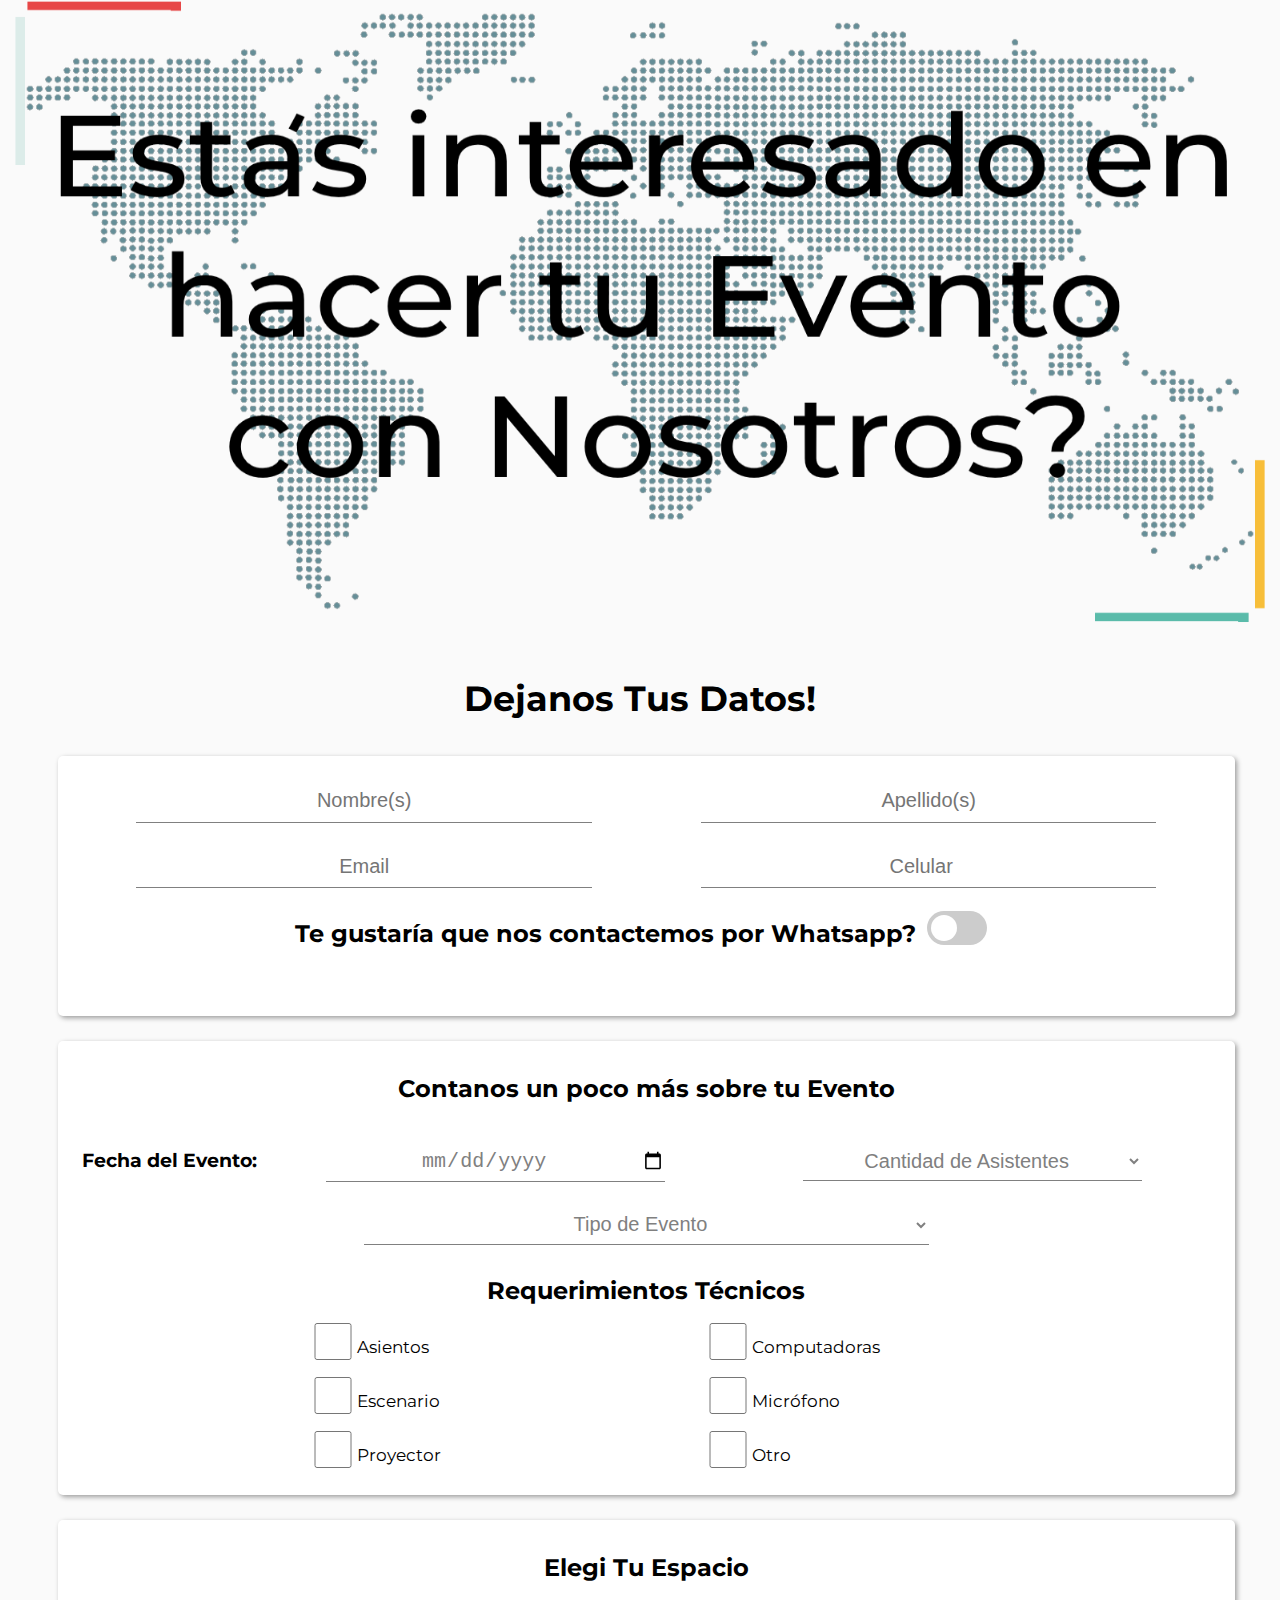
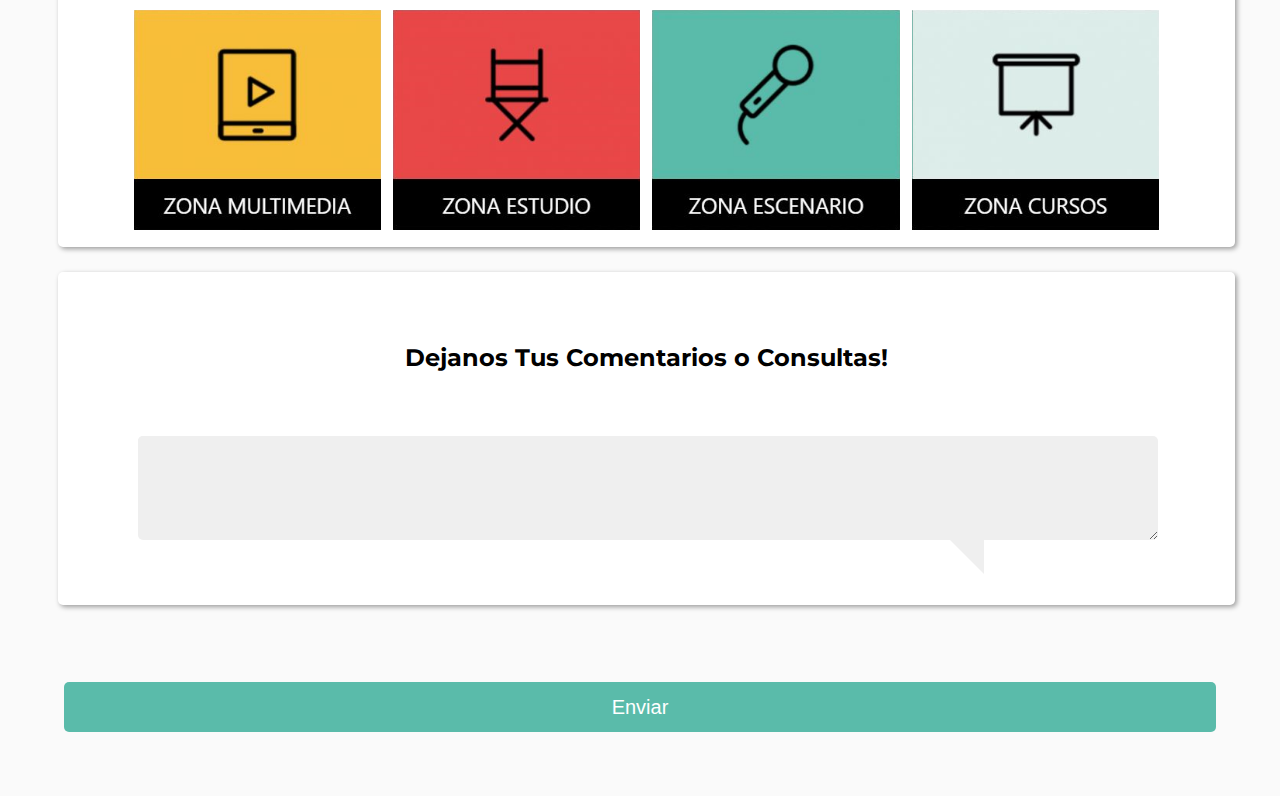
<file: index.html>
<!DOCTYPE html>
<html lang="es">

<head>
    <link rel="stylesheet" href="./Styles/FormularioStyle.css">
    <link rel="stylesheet" href="./Styles/SwitchStyle.css">
    <link rel="stylesheet" href="./Styles/BubbleTextArea.css">
    <meta charset="UTF-8">
    <meta content='width=device-width, initial-scale=1' name='viewport' />
    <title>Complejo Cultural Atlas</title>
    <link rel="icon" href="https://ccatlas.org.ar/wp-content/themes/atlas/inc/assets/images/favicon.png"
        type="image/png">
    <link href="https://fonts.googleapis.com/css?family=Montserrat&display=swap" rel="stylesheet">
    <script src="./Scripts/Formulario.js"></script>
</head>

<body>
    <section class="ImagenContenedor">
        <a href="#Formulario">
            <img class="ImagenEncabezado" src="./Assets/Encabezado.png">
        </a>
    </section>
    <section id="Formulario">
        <form id="FormularioDatos">
            <h1 class="FormularioTitulo" style="font-size: 35px;">Dejanos Tus Datos!</h1>
            <div class="Card">
                <div class="FormularioContenedor">
                    <input class="FormularioInput" placeholder="Nombre(s)" type="text" name="Nombre">
                    <input class="FormularioInput" placeholder="Apellido(s)" type="text" name="Apellido">
                </div>
                <div class="FormularioContenedor">
                    <input class="FormularioInput" placeholder="Email" type="text" id="Email" name="Email">
                    <input class="FormularioInput" placeholder="Celular" type="number" id="Celular" name="Celular">
                </div>
                <div class="FormularioContenedor" style="justify-content:center; margin-bottom: 3%;">
                    <h2 class="WhatsappTitle">Te gustaría que nos contactemos por Whatsapp?</h2>
                    <label class="switch" style=" float:left; margin: 1% 1% 0% 1%">
                        <input type="checkbox" id="Whatsapp">
                        <span class="slider round"></span>
                    </label>
                </div>
            </div>

            <div class="Card">
                <h2 class="FormularioTitulo">Contanos un poco más sobre tu Evento</h2>
                <div class="FormularioContenedor">
                    <h3>Fecha del Evento:</h3>
                    <input class="FormularioInput2" placeholder="/ / " type="date" name="Fecha">
                    <select class="FormularioInput2" name="Asistentes">
                        <option disabled selected style="color: white;">Cantidad de Asistentes</option>
                        <option value="20">Hasta 20 Personas</option>
                        <option value="50">Hasta 50 Personas</option>
                        <option value="100">Hasta 100 Personas</option>
                        <option value=">100">Más de 100 Personas</option>
                    </select>
                </div>
                <div class="FormularioContenedor">
                    <select class="FormularioInput1" name="Tipo" onchange="MostrarOtroSelect('Otro', this)">
                        <option disabled selected style="color: white;">Tipo de Evento</option>
                        <option value="Conferencia">Conferencia</option>
                        <option value="Convencion">Convención</option>
                        <option value="Espectaculo">Espectáculo</option>
                        <option value="Muestra">Muestra</option>
                        <option value="MuestraLibro">Muestra de Libro</option>
                        <option value="Proyeccion">Proyección</option>
                        <option value="Recital">Recital</option>
                        <option value="Reunion">Reunión</option>
                        <option value="Taller">Taller</option>
                        <option value="Otro">Otro</option>
                    </select>
                    <input class="FormularioInput2 Otro" placeholder="Otro Tipo de Evento" type="text" id="Otro"
                        name="Otro">
                </div>
                <h2 class="FormularioTitulo" style="height: 1em;">Requerimientos Técnicos</h2>
                <div class="FormularioContenedor" style="justify-content: center;">
                    <div class="FormularioOpcion">
                        <input class="FormularioCheckbox" type="checkbox" name="RequTec" value="Asientos">
                        <p class="CheckboxLabel">Asientos</p>
                    </div>
                    <div class="FormularioOpcion">
                        <input class="FormularioCheckbox" type="checkbox" name="RequTec" value="Computadoras">
                        <p class="CheckboxLabel">Computadoras</p>
                    </div>
                    <div class="FormularioOpcion">
                        <input class="FormularioCheckbox" type="checkbox" name="RequTec" value="Escenario">
                        <p class="CheckboxLabel">Escenario</p>
                    </div>
                    <div class="FormularioOpcion">
                        <input class="FormularioCheckbox" type="checkbox" name="RequTec" value="Microfono">
                        <p class="CheckboxLabel">Micrófono</p>
                    </div>
                    <div class="FormularioOpcion">
                        <input class="FormularioCheckbox" type="checkbox" name="RequTec" value="Proyector">
                        <p class="CheckboxLabel">Proyector</p>
                    </div>
                    <div class="FormularioOpcion">
                        <input class="FormularioCheckbox" type="checkbox" name="RequTec" value="Otro"
                            onchange="MostrarOtroCheckbox('Otro1', this)">
                        <p class="CheckboxLabel">Otro</p>
                    </div>
                    <input class="FormularioInput1 Otro" placeholder="Otro Requerimiento Técnico" type="text" id="Otro1"
                        name="Otro">
                </div>
            </div>
            <div class="Card">
                <h2 class="FormularioTitulo">Elegi Tu Espacio</h2>
                <div class="FormularioContenedor" style=" margin: 0% 5% 0% 5%">
                    <button type="button" class="FormularioEspacioBoton" id="Multimedia" name="Espacios" value="0"
                        onclick="Clickeado('Multimedia')">
                        <img class="BotonImagen" src="./Assets/1.png">
                    </button>
                    <button type="button" class="FormularioEspacioBoton" id="Estudio" name="Espacios" value="0"
                        onclick="Clickeado('Estudio')">
                        <img class="BotonImagen" src="./Assets/2.png">
                    </button>
                    <button type="button" class="FormularioEspacioBoton" id="Escenario" name="Espacios" value="0"
                        onclick="Clickeado('Escenario')">
                        <img class="BotonImagen" src="./Assets/3.png">
                    </button>
                    <button type="button" class="FormularioEspacioBoton" id="Cursos" name="Espacios" value="0"
                        onclick="Clickeado('Cursos')">
                        <img class="BotonImagen" src="./Assets/4.png">
                    </button>
                </div>
            </div>
            <div class="Card">
                <h2 class="FormularioTitulo" style="margin: 5% 0% 5% 0%;">Dejanos Tus Comentarios o Consultas!</h2>
                <div class="FormularioContenedor">
                    <span class="bubble">
                        <textarea class="bubbleContenido" name="Comentarios" id="Comentarios"></textarea>
                    </span>
                </div>
            </div>
            <input type="submit" class="FormularioBoton" type="submit" value="Enviar">
        </form>
    </section>

</body>

</html>
</file>
<file: Styles/FormularioStyle.css>
html{
    width: 100%;
    height: 100%;
    margin: 0% auto;
    scroll-behavior: smooth;
    font-family: 'Montserrat', sans-serif;
    background-color: #FAFAFA;
}
body{
    width: 100%;
    margin: 0% auto;
}
.Card{
    background-color: white;
    box-shadow: 2px 2px 5px rgb(156, 156, 156);
    border-radius: 5px;
    width:90%;
    margin: 2% 4.5% 1% 4.5%;
    padding: 1%;
}

.ImagenContenedor{
    width: 100%;
}

.ImagenEncabezado{
    width: 98%;
    height: auto;
    margin: 0% 1% 0% 1%;
    
}

.FormularioTitulo{
    text-align: center;
    width: 100%;
    height: 1.5em;
}
.WhatsappTitle{
    text-align: center;
}

.FormularioContenedor{
    display: -webkit-flex; 
    -webkit-flex-wrap: wrap; 
    display: flex;  
    flex-wrap: wrap;
    margin: 0% 1% 0% 1%;
    justify-content: space-around;
    
}

.FormularioInput, .FormularioInput1, .FormularioInput2{
    background-color: white;
    color: grey;
    height: 2em;
    margin: 1% auto; 
    font-size: 20px;
    text-align: center;
    border: none;
    border-bottom: 1px solid grey ;
}
.FormularioInput{
    width: 40%;
} 
.FormularioInput1{
    width: 50%;
} 
.FormularioInput2{
    width: 30%;
}

.FormularioEspacioBoton{
    width: 20%;
    border: none;
    background-color: white;
    width: auto;
    height: auto;
}
.FormularioEspacioBoton:hover, .FormularioEspacioBotonActivo{
    opacity: 0.5;
}


.BotonImagen{
    width: 100%;
    height: auto;
}
.FormularioBoton{
    font-size: 20px;
    border: none;
    background-color: #5ABBAA;
    color: rgb(255, 255, 255);
    margin: 5%;
    text-align: center;
    width: 90%;
    height: 2.5em;
    border-radius: 5px;
}
.Otro{
    display: none;
}
.FormularioOpcion{
    text-align: center;
    margin: none;
    width:  25%;
    margin: 0% 5% 0% 5%;
    display: flex;
}
.FormularioCheckbox{
    width: 15%;
    height: 1.5em;
    color: grey;
    font-size: 25px;
    text-align: center;
}
.CheckboxLabel{
    font-size: 17px;
}

@media  (max-width: 600px) {

    .FormularioInput, .FormularioInput1, .FormularioInput2{
        width:90%;
        min-width: 250px;
    }
    .FormularioEspacioBoton, .FormularioEspacioBotonActivo{
        width: 25%;
        height: auto;
    }
    .FormularioOpcion{
        width: 90%;
        margin: 0% 15% 0% 20% ;
        text-align: center;

    }
  }
  
@media  (min-width: 600px) {

    .FormularioEspacioBoton, .FormularioEspacioBotonActivo{
        width: 25%;
        height: auto;
    }
  }
</file>
<file: Styles/SwitchStyle.css>
/* The switch - the box around the slider */
.switch {
    position: relative;
    display: inline-block;
    width: 60px;
    height: 34px;
  }
  
  /* Hide default HTML checkbox */
  .switch input {
    opacity: 0;
    width: 0;
    height: 0;
  }
  
  /* The slider */
  .slider {
    position: absolute;
    cursor: pointer;
    top: 0;
    left: 0;
    right: 0;
    bottom: 0;
    background-color: #ccc;
    -webkit-transition: .4s;
    transition: .4s;
  }
  
  .slider:before {
    position: absolute;
    content: "";
    height: 26px;
    width: 26px;
    left: 4px;
    bottom: 4px;
    background-color: white;
    -webkit-transition: .4s;
    transition: .4s;
  }
  
  input:checked + .slider {
    background-color: #2196F3;
  }
  
  input:focus + .slider {
    box-shadow: 0 0 1px #2196F3;
  }
  
  input:checked + .slider:before {
    -webkit-transform: translateX(26px);
    -ms-transform: translateX(26px);
    transform: translateX(26px);
  }
  
  /* Rounded sliders */
  .slider.round {
    border-radius: 34px;
  }
  
  .slider.round:before {
    border-radius: 50%;
  }
</file>
<file: Styles/BubbleTextArea.css>
.bubble {
    height: 100px;
    width: 90%;
	position: relative;
	margin-bottom: 5%;
}
.bubbleContenido{
    word-wrap: none;
    flex-wrap: wrap ;
    font-size: 17px;
    min-width: 100%;
    max-width: 100%;
    min-height: 100%;

}

.bubble, .bubbleContenido{
    background: #efefef;
    border-radius: 5px;
    border:none;
}

.bubble:after {
	content: '';
	position: absolute;
	bottom: 0;
	left: 50%;
	width: 0;
	height: 0;
	border: 38px solid transparent;
	border-top-color: #efefef;
	border-bottom: 0;
	border-right: 0;
	margin-left: 300px;
	margin-bottom: -38px;
}

@media  (max-width: 600px) {

    .bubble{
		margin-top: 5%;
	}
  }
</file>
